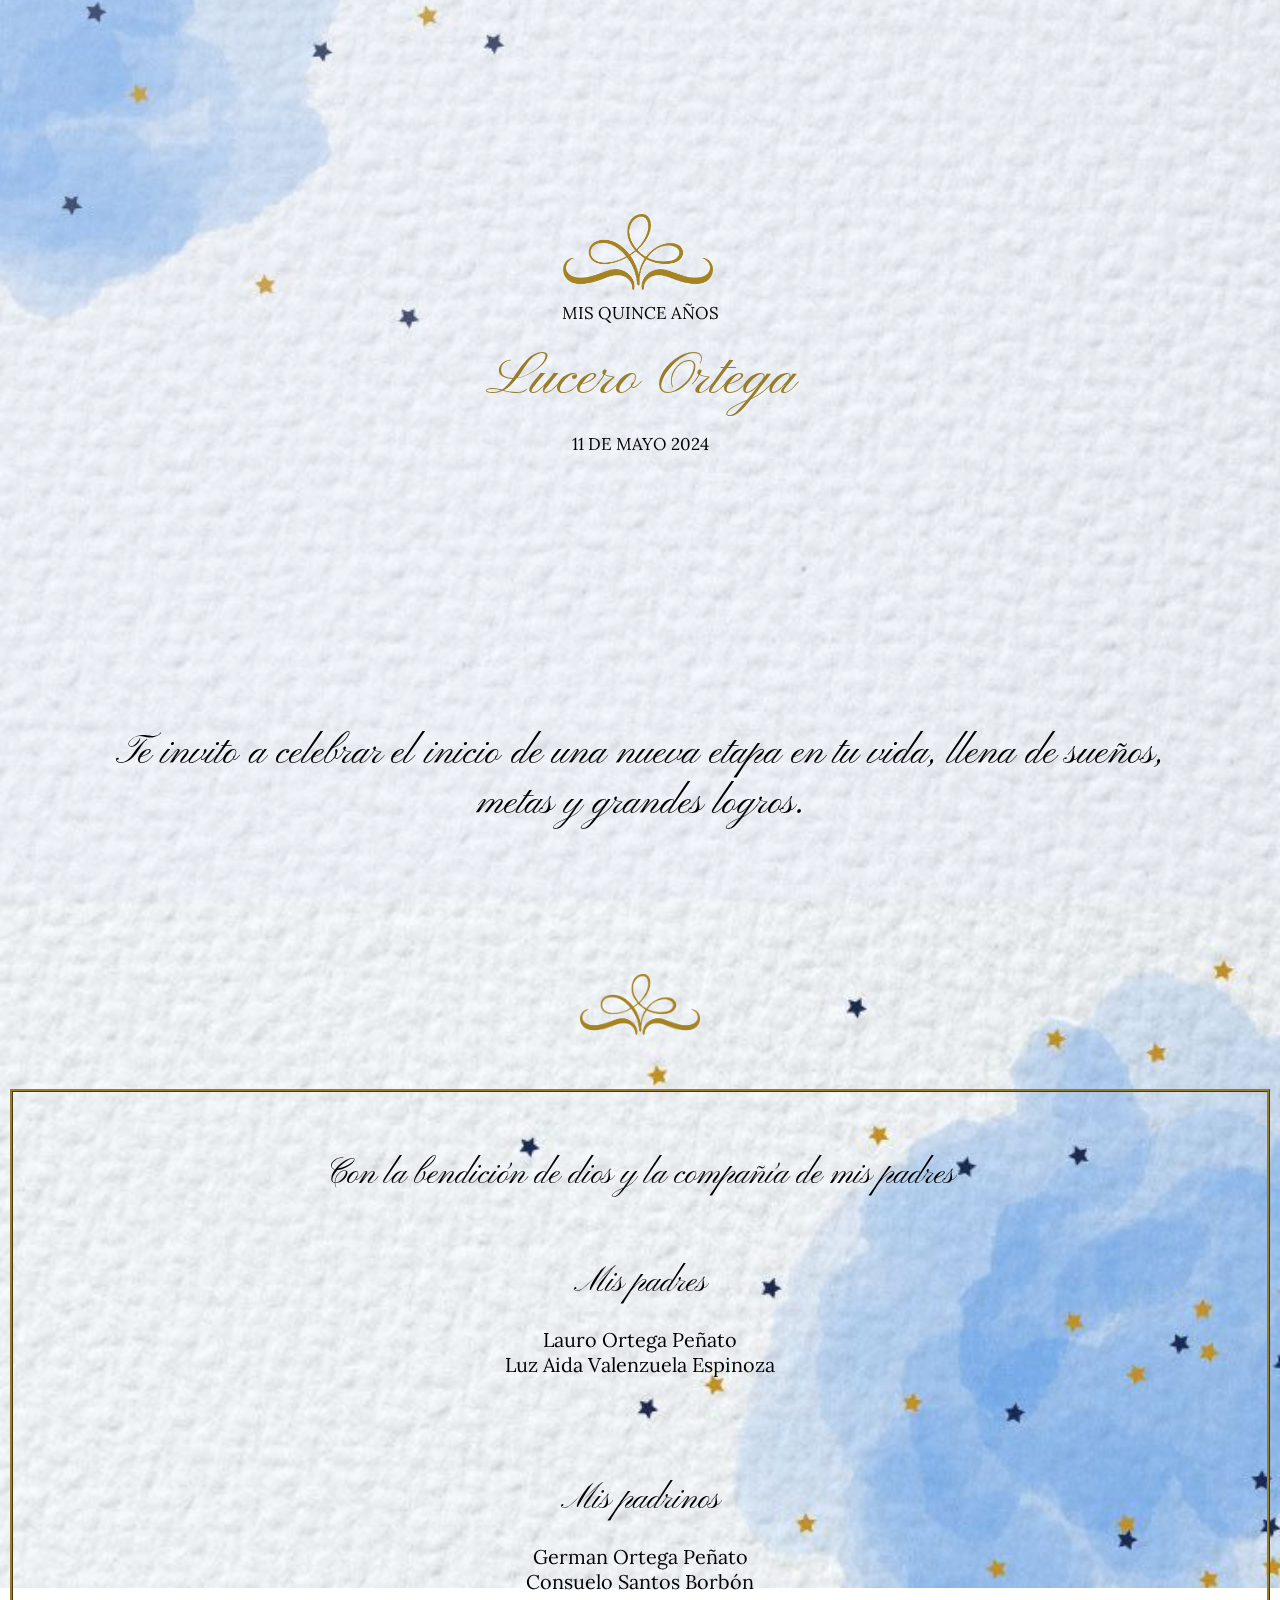
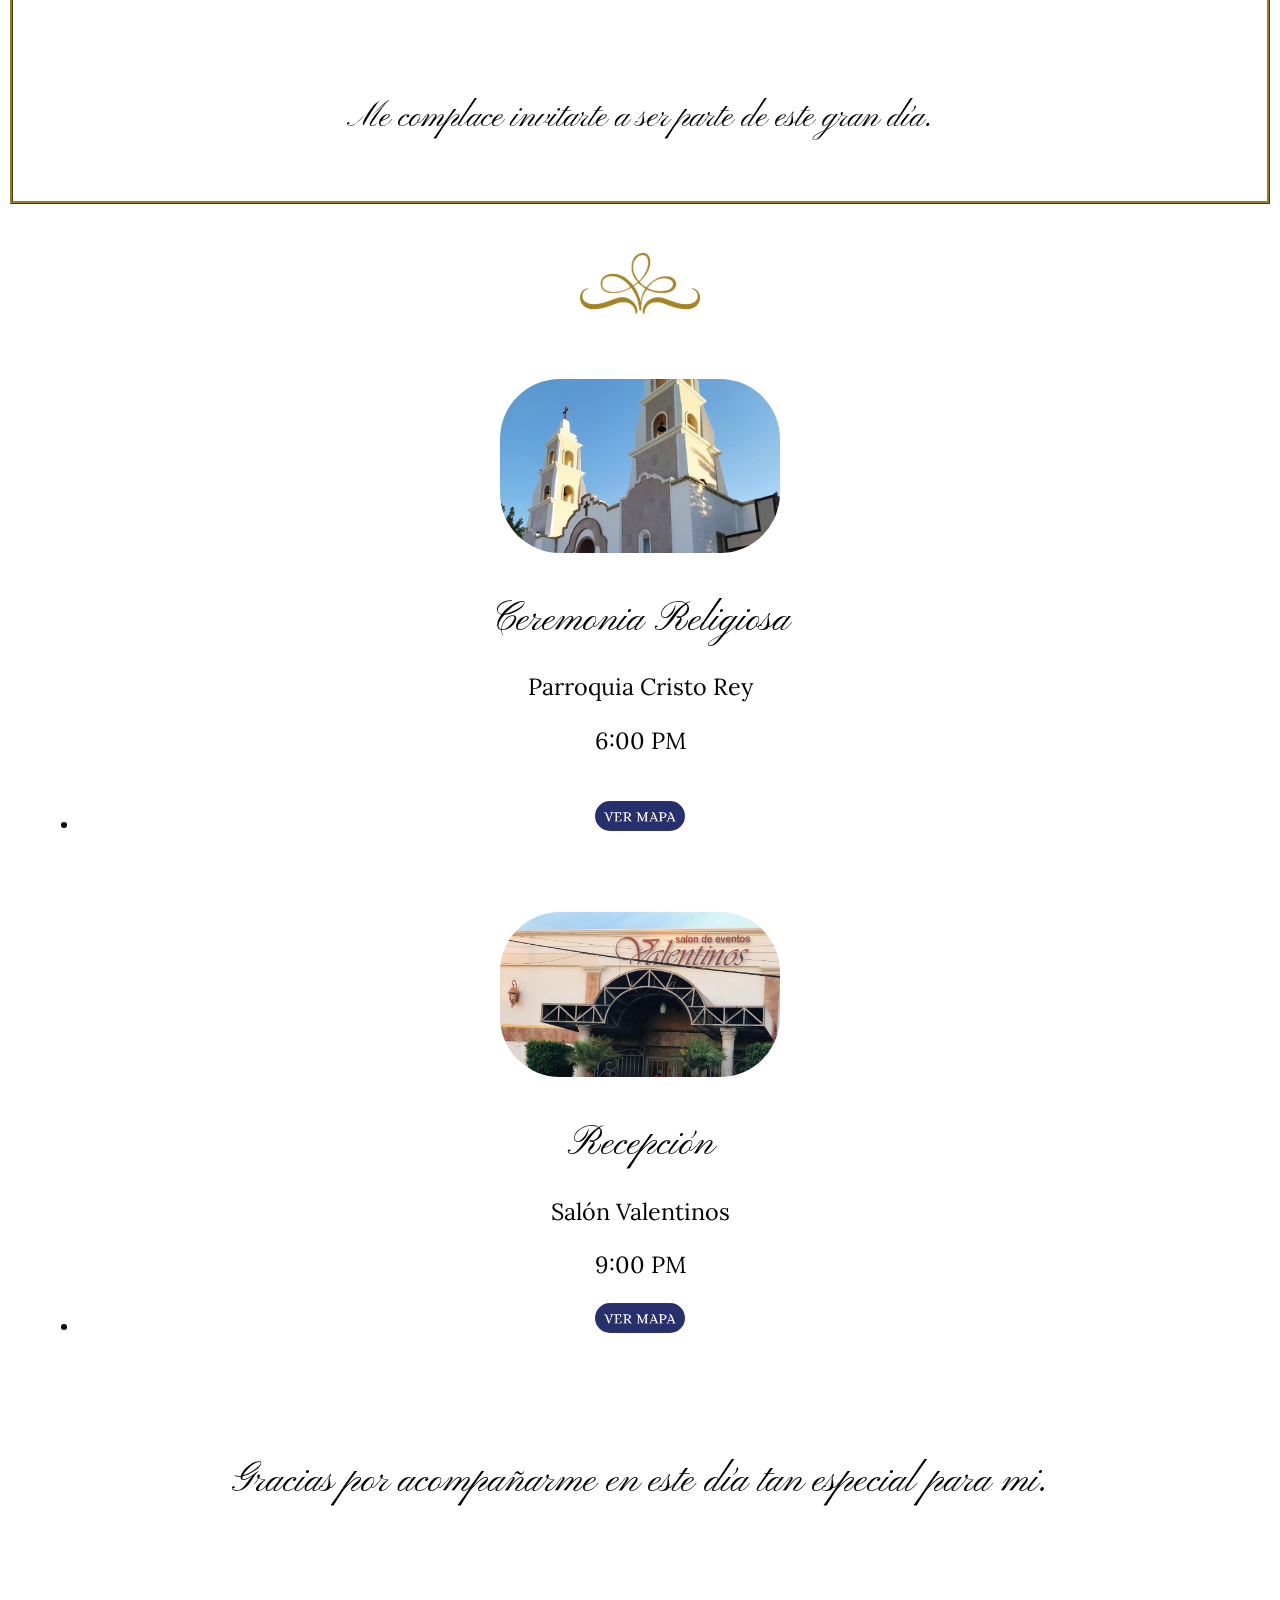
<file: index.html>
<!DOCTYPE html>

<html>
    <head>
        <title>MIS XV AÑOS LUCERO</title>
      
         <meta charset="utf-8">
        <link rel="stylesheet" href="css/estilos.css">
        
        <link rel="preconnect" href="https://fonts.gstatic.com" crossorigin>
        <link href="https://fonts.googleapis.com/css2?family=Alice&family=Dancing+Script:wght@400..700&family=Montserrat:ital,wght@0,100..900;1,100..900&family=Pinyon+Script&display=swap" rel="stylesheet">
        
        <link rel="preconnect" href="https://fonts.googleapis.com">
        <link rel="preconnect" href="https://fonts.gstatic.com" crossorigin>
        <link href="https://fonts.googleapis.com/css2?family=Alice&family=Dancing+Script:wght@400..700&family=Lora:ital,wght@0,400..700;1,400..700&family=Montserrat:ital,wght@0,100..900;1,100..900&family=Pinyon+Script&display=swap" rel="stylesheet">
       </head>
    <body>
                
        <br>
        <br>
        <br>
        <br>
        <br>
        <br>
        <br>
        <br>
        
        <header class="cabecera">
            
        <header class="decoracion">
        <img src="imagenes/decoracion.png" class="decoracion">
        </header>
        
       
        <h3 class="misxv">MIS QUINCE AÑOS</h3>
        
        <h1 class="lucero"> Lucero Ortega </h1>
        
        <h3 class="fecha">11 DE MAYO 2024</h3>


    <br>
    <br>
    <br>
    <br>
    <br>
    <br>
    <br>
    <br>
        <br>
        <br>
        
       
    <p class="teinvito">
        <h1>
      Te invito a celebrar el inicio de una nueva etapa en tu vida, llena de sueños, metas y grandes logros.
        </h1>
        
        <br>
        <br>
        <br>
        
        <header class="imagen2">
        <img src="imagenes/Copia%20de%20decoracion.png" class="imagen2">
        </header>
        
        <br>
        <br>
        <br>
        
        <header class="siguiente">
        <h1>Con la bendición de dios y la compañía de mis padres 
            </h1>
        
        <br>
        <h1> Mis padres</h1>
        <h3>Lauro Ortega Peñato<br>
        Luz Aida Valenzuela Espinoza</h3>
             
        <br>
        <br>
        <br>
        <h1>Mis padrinos</h1>
        <h3>German Ortega Peñato<br>
        Consuelo Santos Borbón</h3>
              
        <br>
            <br><br>
        <h1>Me complace invitarte a ser parte de este gran día.</h1>
            
        </header>
    
        <br>
        <br>
        <br>
        
        <header class="imagen2">
        <img src="imagenes/Copia%20de%20decoracion.png" class="imagen2">
        </header>
        
        <header class="iglesia">
        <img src="imagenes/iglesia.jpg" class="imagen">
        </header>
        
        <header class="iglesia2">
        <h1>Ceremonia Religiosa</h1>
        <h3>Parroquia Cristo Rey</h3>
        <h3>6:00 PM</h3>
        </header>
       
        <footer>
            <nav>
            <ul>
                <br>
                
            <header class="boton">
                <li><a href="https://maps.app.goo.gl/XnB2dymy49nua65r6" target="_blank"><img src="imagenes/boton%20ver%20mapa%202.png" class="boton"></a></li>
                
                </header>
                
                </ul>
            </nav>
        </footer>
         <br> 
        <br>
            
        <header class="salon">
        <img src="imagenes/valentinos.jpg" class="salon">
        </header>
        
        <header class="salon">
        <h1>Recepción</h1>
        <h3>Salón Valentinos</h3>
        <h3>9:00 PM</h3>
        
        <footer>
          <nav>
        <ul>
            <header class="boton2">
            <li><a href="https://maps.app.goo.gl/b3WgJ64DzuNmExsR8" target="_blank"><img src="imagenes/boton%20ver%20mapa.png" class="boton2"></a></li>
            </header>
            
            <br>
            <br>
            <br>
            <br>
                        
        <h1>Gracias por acompañarme en este día tan especial para mi.</h1>
        
              </ul>
            </nav>
        
        </footer>
        </header>
       
    </body>
</html>
</file>
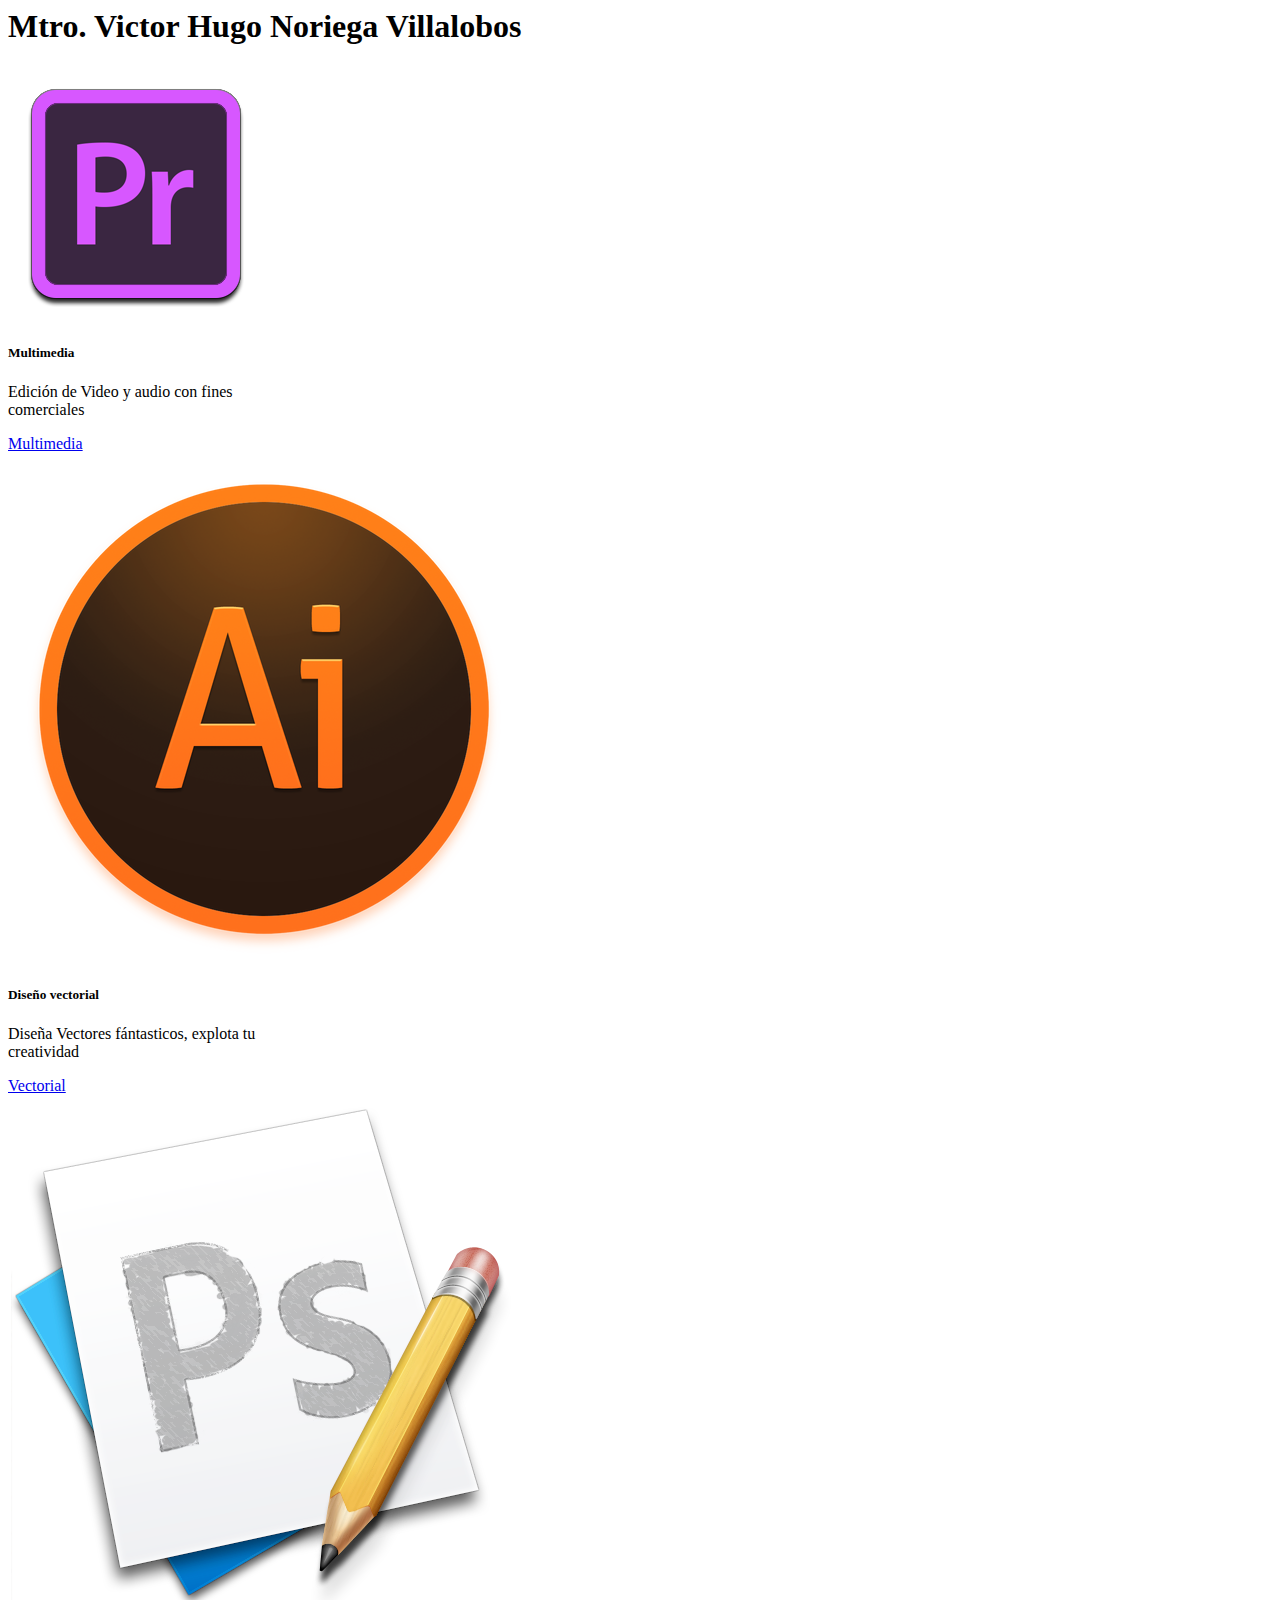
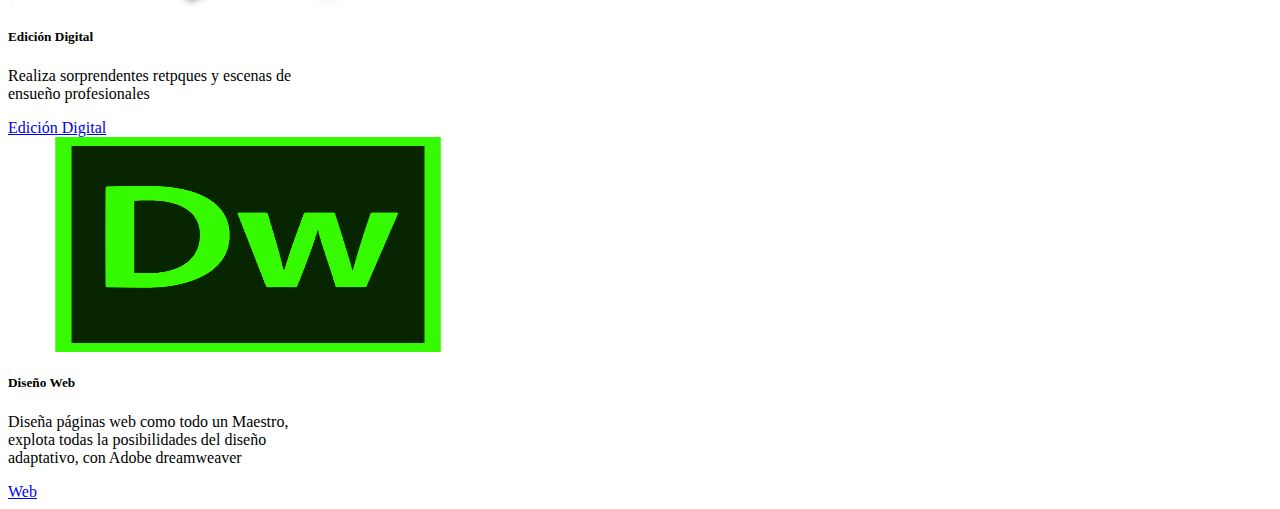
<file: cards.html>
<html lang="en">
<head>
  <meta charset="UTF-8">
  <meta http-equiv="X-UA-Compatible" content="IE=edge">
  <meta name="viewport" content="width=device-width, initial-scale=1.0">
  <title>Básicos de bootstrap</title>
    
    <link href="https://cdn.jsdelivr.net/npm/bootstrap@5.0.2/dist/css/bootstrap.min.css" rel="stylesheet" integrity="sha384-EVSTQN3/azprG1Anm3QDgpJLIm9Nao0Yz1ztcQTwFspd3yD65VohhpuuCOmLASjC" crossorigin="anonymous">
</head>
<body>
  <div class="container d-flex align-items-center justify-content-center vh-100 vw-100">
      
      <div class="row">
        <div class="col-12"> 
            <h1>Mtro. Victor Hugo Noriega Villalobos</h1>
        </div>
   



   
        <div class="col-12 col-sm-6 col-md-6 col-lg-3 " >
            <div class="card" style="width: 18rem;">
                <img class="card-img-top" src="logos/premiere.png" alt="Card image cap">
                <div class="card-body">
                <h5 class="card-title">Multimedia</h5>
                <p class="card-text"> Edición de Video y audio con fines comerciales</p>
                <a href="multi.html" class="btn btn-primary">Multimedia </a>
                </div>
            </div>  
            </div>
    
     

         <div class="col-12 col-sm-6 col-md-6 col-lg-3">
         <div class="card" style="width: 18rem;">
         <img class="card-img-top" src="logos/ilustrador.png" alt="Card image cap">
         <div class="card-body">
           <h5 class="card-title">Diseño vectorial</h5>
           <p class="card-text">Diseña Vectores fántasticos, explota tu creatividad</p>
           <a href="#" class="btn btn-primary">Vectorial</a>
           </div>
          </div>
          </div>
  
    
          <div class="col-12 col-sm-6 col-md-6 col-lg-3">
              
              <div class="card" style="width: 18rem;">
              
  <img class="card-img-top" src="logos/photoshop.png" alt="Card image cap">
  <div class="card-body">
    <h5 class="card-title">Edición Digital</h5>
    <p class="card-text">Realiza sorprendentes retpques y escenas de ensueño profesionales</p>
    <a href="#" class="btn btn-primary">Edición Digital</a>
  </div>
</div></div>
   
          <div class="col-12 col-sm-6 col-md-6 col-lg-3"><div class="card" style="width: 18rem;">
  <img class="card-img-top" src="logos/dreamweaver.png" width="480" height="215"  alt="Card image cap">
  <div class="card-body">
    <h5 class="card-title">Diseño Web</h5>
    <p class="card-text">    
            
        Diseña páginas web como todo un Maestro, explota todas la posibilidades del diseño adaptativo, con Adobe dreamweaver</p>
    <a href="multi.html" class="btn btn-primary">Web</a>
  </div>
</div></div>
</div>
</div>
    

 

 
</body>
</html>
</file>
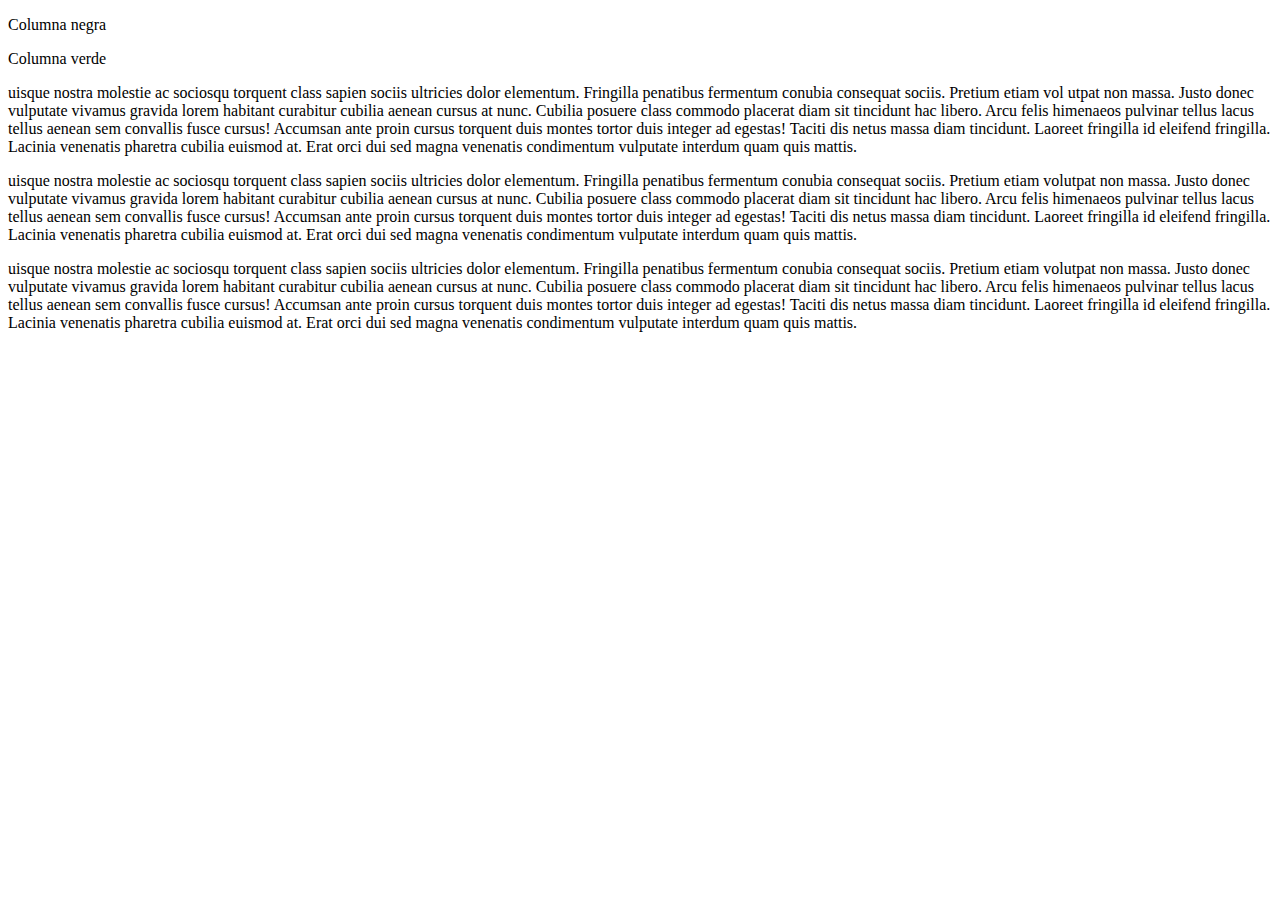
<file: columnab.html>
<!DOCTYPE html>
<html lang="en">
<head>
  <meta charset="UTF-8">
  <meta http-equiv="X-UA-Compatible" content="IE=edge">
  <meta name="viewport" content="width=device-width, initial-scale=1.0">
  <title>Básicos de bootstrap</title>
    
    <link href="https://cdn.jsdelivr.net/npm/bootstrap@5.0.2/dist/css/bootstrap.min.css" rel="stylesheet" integrity="sha384-EVSTQN3/azprG1Anm3QDgpJLIm9Nao0Yz1ztcQTwFspd3yD65VohhpuuCOmLASjC" crossorigin="anonymous">
</head>
<body>
 <main class="container d-flex align-items-center justify-content-center vh-100 vw-100" >
    
<div class="row">
     
     <!-- columna izquierda -->
    <div class="col-12 col-lg-9 bg-primary">
      <div class="row">
        <div class ="col-12  col-lg-8 bg-dark">
            
            <p class="text-white">Columna negra</p>
     
          </div>
        
          
          <div class ="col-12  col-lg-4 bg-success text-danger" >
          <p>Columna verde</p> 
          </div>
          
          <div class ="col-12  col-lg-4 bg-danger">
          <p>uisque nostra molestie ac sociosqu torquent class sapien sociis ultricies dolor elementum. Fringilla penatibus fermentum conubia consequat sociis. Pretium etiam vol utpat non massa. Justo donec vulputate vivamus gravida lorem habitant curabitur cubilia aenean cursus at nunc. Cubilia posuere class commodo placerat diam sit tincidunt hac libero. Arcu felis himenaeos pulvinar tellus lacus tellus aenean sem convallis fusce cursus! Accumsan ante proin cursus torquent duis montes tortor duis integer ad egestas! Taciti dis netus massa diam tincidunt. Laoreet fringilla id eleifend fringilla. Lacinia venenatis pharetra cubilia euismod at. Erat orci dui sed magna venenatis condimentum vulputate interdum quam quis mattis.</p> 
          </div>
        
          
          <div class ="col-12  col-lg-8 bg-warning">
          <p>uisque nostra molestie ac sociosqu torquent class sapien sociis ultricies dolor elementum. Fringilla penatibus fermentum conubia consequat sociis. Pretium etiam volutpat non massa. Justo donec vulputate vivamus gravida lorem habitant curabitur cubilia aenean cursus at nunc. Cubilia posuere class commodo placerat diam sit tincidunt hac libero. Arcu felis himenaeos pulvinar tellus lacus tellus aenean sem convallis fusce cursus! Accumsan ante proin cursus torquent duis montes tortor duis integer ad egestas! Taciti dis netus massa diam tincidunt. Laoreet fringilla id eleifend fringilla. Lacinia venenatis pharetra cubilia euismod at. Erat orci dui sed magna venenatis condimentum vulputate interdum quam quis mattis.</p> 
          </div>
        </div>
    </div>
    
    
    
    
    
    
    
     <!-- columna derecha -->
    
    
    <div class="col-12 col-lg-3 bg-secondary">
        <p>uisque nostra molestie ac sociosqu torquent class sapien sociis ultricies dolor elementum. Fringilla penatibus fermentum conubia consequat sociis. Pretium etiam volutpat non massa. Justo donec vulputate vivamus gravida lorem habitant curabitur cubilia aenean cursus at nunc. Cubilia posuere class commodo placerat diam sit tincidunt hac libero. Arcu felis himenaeos pulvinar tellus lacus tellus aenean sem convallis fusce cursus! Accumsan ante proin cursus torquent duis montes tortor duis integer ad egestas! Taciti dis netus massa diam tincidunt. Laoreet fringilla id eleifend fringilla. Lacinia venenatis pharetra cubilia euismod at. Erat orci dui sed magna venenatis condimentum vulputate interdum quam quis mattis.</p>
    </div>
     
     </div>
    </main>
 
</body>
</html>
</file>
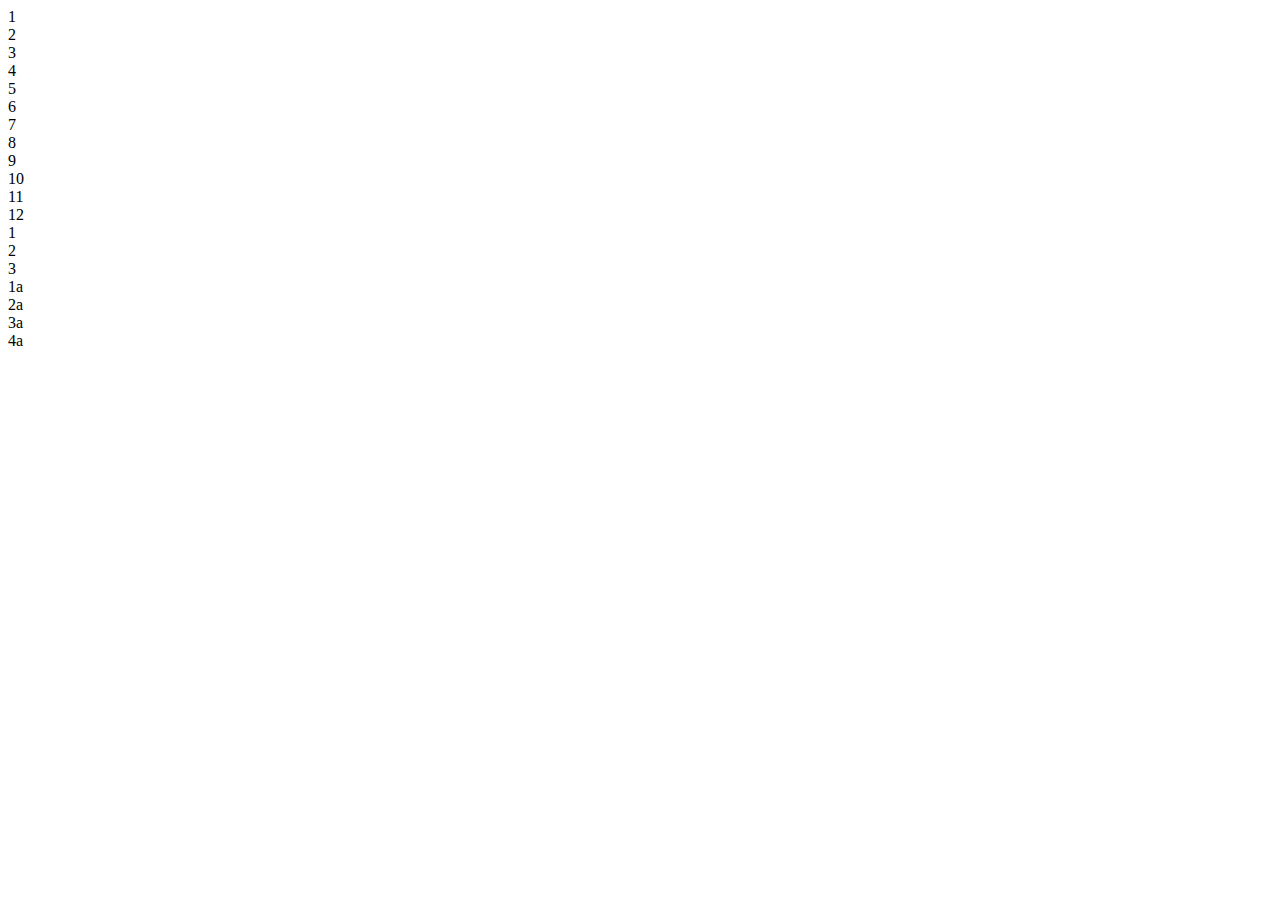
<file: columnas.html>
<!DOCTYPE html>
<html lang="en">
<head>
  <meta charset="UTF-8">
  <meta http-equiv="X-UA-Compatible" content="IE=edge">
  <meta name="viewport" content="width=device-width, initial-scale=1.0">
  <title>Básicos de bootstrap</title>
    
    <link href="https://cdn.jsdelivr.net/npm/bootstrap@5.0.2/dist/css/bootstrap.min.css" rel="stylesheet" integrity="sha384-EVSTQN3/azprG1Anm3QDgpJLIm9Nao0Yz1ztcQTwFspd3yD65VohhpuuCOmLASjC" crossorigin="anonymous">
</head>
<body>
  <div class="container">
      <div class="row">
        <div class="col-1 border">1</div>
        <div class="col-1 border">2</div>
        <div class="col-1 border">3</div>
        <div class="col-1 border">4</div>
        <div class="col-1 border">5</div>
        <div class="col-1 border">6</div>
        <div class="col-1 border">7</div>
        <div class="col-1 border">8</div>
        <div class="col-1 border">9</div>
        <div class="col-1 border">10</div>
        <div class="col-1 border">11</div>
        <div class="col-1 border">12</div>
      </div>
<div id ="2" class="row">
    <div class="col-1 border">1 </div>
    <div class="col-10 border">2</div>
    <div class="col-1 border">3</div>
</div>
      
      <div id ="3" class="row">
    <div class="col-12 col-sm-6 col-md-3 border" >1a </div>
    <div class="col-12 col-sm-6 col-md-3 border">2a</div>
    <div class="col-12 col-sm-6 col-md-3 border">3a</div>
    <div class="col-12 col-sm-6 col-md-3 border">4a</div>
</div>
</div>

 

 
</body>
</html>
</file>
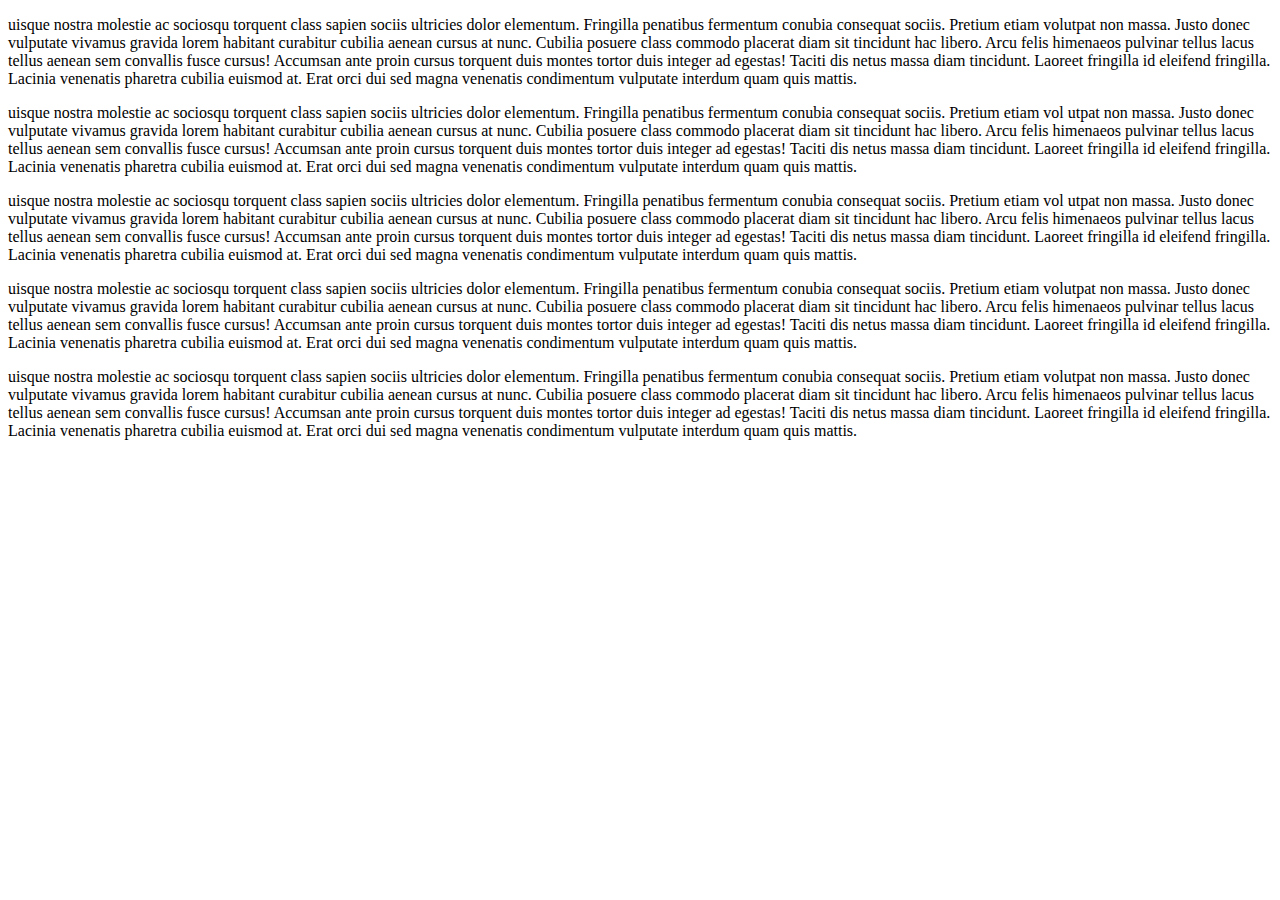
<file: columnas2.html>
<!DOCTYPE html>
<html lang="en">
<head>
  <meta charset="UTF-8">
  <meta http-equiv="X-UA-Compatible" content="IE=edge">
  <meta name="viewport" content="width=device-width, initial-scale=1.0">
  <title>Básicos de bootstrap</title>
    
    <link href="https://cdn.jsdelivr.net/npm/bootstrap@5.0.2/dist/css/bootstrap.min.css" rel="stylesheet" integrity="sha384-EVSTQN3/azprG1Anm3QDgpJLIm9Nao0Yz1ztcQTwFspd3yD65VohhpuuCOmLASjC" crossorigin="anonymous">
</head>
<body>
 <main class="container">
    
<div class="row">
     
     <!-- columna izquierda -->
    <div class="col-12 col-lg-9 bg-primary">
      <div class="row">
        <div class ="col-12  col-lg-8 bg-dark">
          <p>uisque nostra molestie ac sociosqu torquent class sapien sociis ultricies dolor elementum. Fringilla penatibus fermentum conubia consequat sociis. Pretium etiam volutpat non massa. Justo donec vulputate vivamus gravida lorem habitant curabitur cubilia aenean cursus at nunc. Cubilia posuere class commodo placerat diam sit tincidunt hac libero. Arcu felis himenaeos pulvinar tellus lacus tellus aenean sem convallis fusce cursus! Accumsan ante proin cursus torquent duis montes tortor duis integer ad egestas! Taciti dis netus massa diam tincidunt. Laoreet fringilla id eleifend fringilla. Lacinia venenatis pharetra cubilia euismod at. Erat orci dui sed magna venenatis condimentum vulputate interdum quam quis mattis.</p> 
          </div>
        
          
          <div class ="col-12  col-lg-4 bg-success">
          <p>uisque nostra molestie ac sociosqu torquent class sapien sociis ultricies dolor elementum. Fringilla penatibus fermentum conubia consequat sociis. Pretium etiam vol utpat non massa. Justo donec vulputate vivamus gravida lorem habitant curabitur cubilia aenean cursus at nunc. Cubilia posuere class commodo placerat diam sit tincidunt hac libero. Arcu felis himenaeos pulvinar tellus lacus tellus aenean sem convallis fusce cursus! Accumsan ante proin cursus torquent duis montes tortor duis integer ad egestas! Taciti dis netus massa diam tincidunt. Laoreet fringilla id eleifend fringilla. Lacinia venenatis pharetra cubilia euismod at. Erat orci dui sed magna venenatis condimentum vulputate interdum quam quis mattis.</p> 
          </div>
          
          <div class ="col-12  col-lg-4 bg-danger">
          <p>uisque nostra molestie ac sociosqu torquent class sapien sociis ultricies dolor elementum. Fringilla penatibus fermentum conubia consequat sociis. Pretium etiam vol utpat non massa. Justo donec vulputate vivamus gravida lorem habitant curabitur cubilia aenean cursus at nunc. Cubilia posuere class commodo placerat diam sit tincidunt hac libero. Arcu felis himenaeos pulvinar tellus lacus tellus aenean sem convallis fusce cursus! Accumsan ante proin cursus torquent duis montes tortor duis integer ad egestas! Taciti dis netus massa diam tincidunt. Laoreet fringilla id eleifend fringilla. Lacinia venenatis pharetra cubilia euismod at. Erat orci dui sed magna venenatis condimentum vulputate interdum quam quis mattis.</p> 
          </div>
        
          
          <div class ="col-12  col-lg-8 bg-warning">
          <p>uisque nostra molestie ac sociosqu torquent class sapien sociis ultricies dolor elementum. Fringilla penatibus fermentum conubia consequat sociis. Pretium etiam volutpat non massa. Justo donec vulputate vivamus gravida lorem habitant curabitur cubilia aenean cursus at nunc. Cubilia posuere class commodo placerat diam sit tincidunt hac libero. Arcu felis himenaeos pulvinar tellus lacus tellus aenean sem convallis fusce cursus! Accumsan ante proin cursus torquent duis montes tortor duis integer ad egestas! Taciti dis netus massa diam tincidunt. Laoreet fringilla id eleifend fringilla. Lacinia venenatis pharetra cubilia euismod at. Erat orci dui sed magna venenatis condimentum vulputate interdum quam quis mattis.</p> 
          </div>
        </div>
    </div>
    
    
    
    
    
    
    
     <!-- columna derecha -->
    
    
    <div class="col-12 col-lg-3 bg-secondary">
        <p>uisque nostra molestie ac sociosqu torquent class sapien sociis ultricies dolor elementum. Fringilla penatibus fermentum conubia consequat sociis. Pretium etiam volutpat non massa. Justo donec vulputate vivamus gravida lorem habitant curabitur cubilia aenean cursus at nunc. Cubilia posuere class commodo placerat diam sit tincidunt hac libero. Arcu felis himenaeos pulvinar tellus lacus tellus aenean sem convallis fusce cursus! Accumsan ante proin cursus torquent duis montes tortor duis integer ad egestas! Taciti dis netus massa diam tincidunt. Laoreet fringilla id eleifend fringilla. Lacinia venenatis pharetra cubilia euismod at. Erat orci dui sed magna venenatis condimentum vulputate interdum quam quis mattis.</p>
    </div>
     
     </div>
    </main>
 
</body>
</html>
</file>
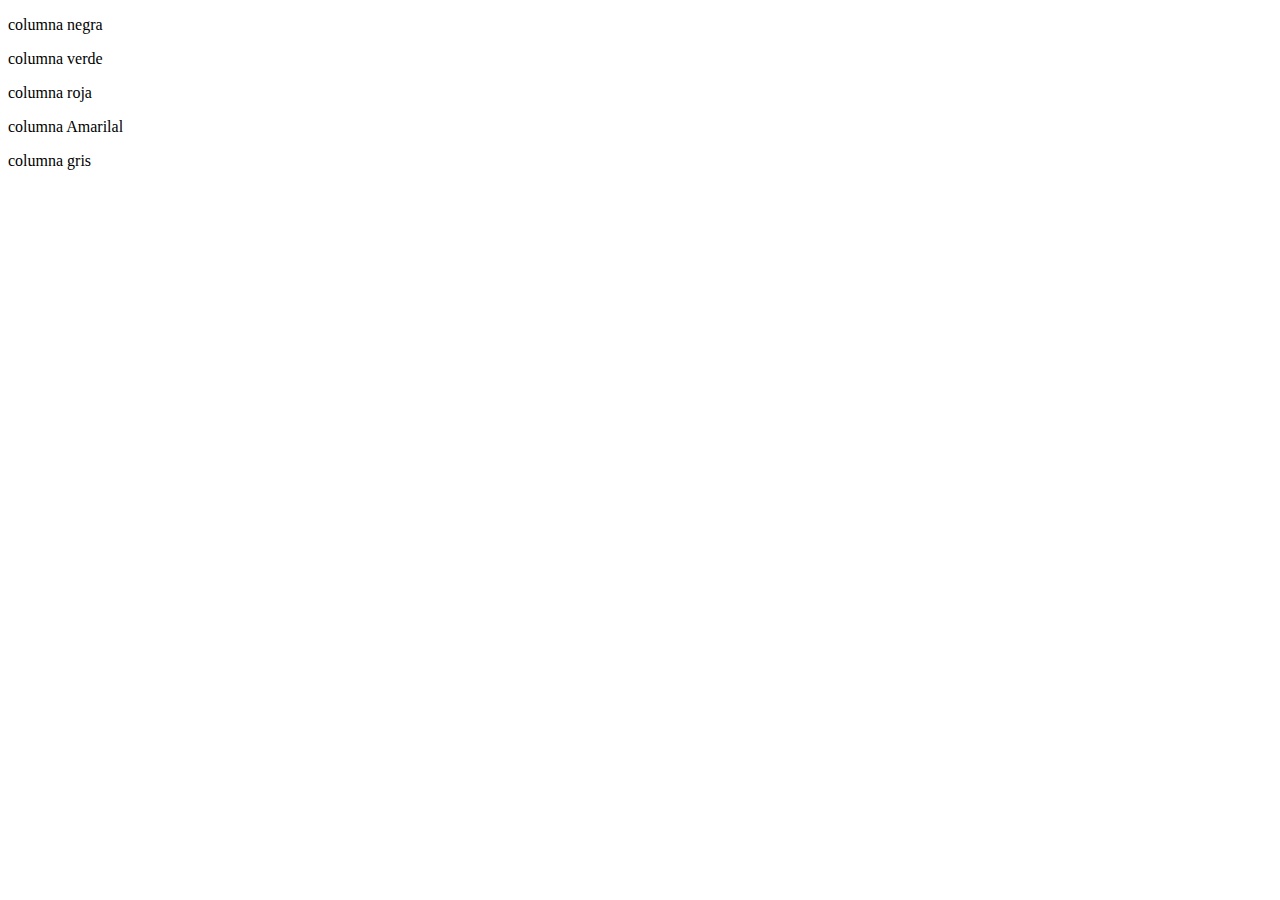
<file: columnas3.html>
<!DOCTYPE html>
<html lang="en">
<head>
  <meta charset="UTF-8">
  <meta http-equiv="X-UA-Compatible" content="IE=edge">
  <meta name="viewport" content="width=device-width, initial-scale=1.0">
  <title>Básicos de bootstrap</title>
    
    <link href="https://cdn.jsdelivr.net/npm/bootstrap@5.0.2/dist/css/bootstrap.min.css" rel="stylesheet" integrity="sha384-EVSTQN3/azprG1Anm3QDgpJLIm9Nao0Yz1ztcQTwFspd3yD65VohhpuuCOmLASjC" crossorigin="anonymous">
</head>
<body>
 <main class="container d-flex align-items-center">
    
<div class="row">
     
     <!-- columna izquierda -->
    <div class="col-12 col-lg-9 bg-primary">
      <div class="row">
        <div class ="col-12  col-lg-8 bg-dark">
         <p>columna negra</p>
          </div>
        
          
          <div class ="col-12  col-lg-4 bg-success">
               <p>columna verde</p>
          
          </div>
          
          <div class ="col-12  col-lg-4 bg-danger">
            <p>columna roja</p>
          </div>
        
          
          <div class ="col-12  col-lg-8 bg-warning">
            <p>columna Amarilal</p>
          </div>
        </div>
    </div>
    
    
    
    
    
    
    
     <!-- columna derecha -->
    
    
    <div class="col-12 col-lg-3 bg-secondary">
         <p>columna gris</p>
    </div>
     
     </div>
    </main>
 
</body>
</html>
</file>
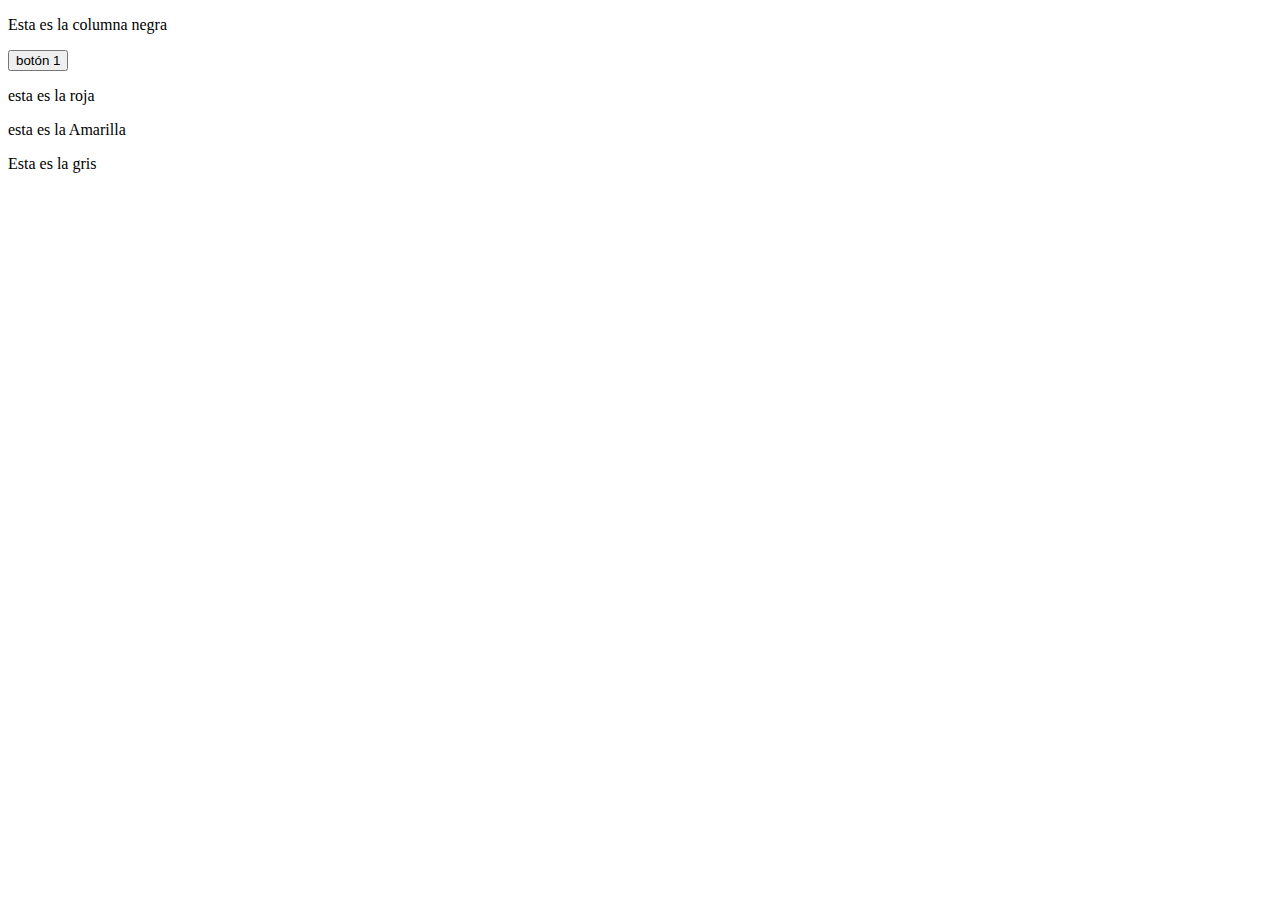
<file: columnasx.html>
<!DOCTYPE html>
<html lang="en">
<head>
  <meta charset="UTF-8">
  <meta http-equiv="X-UA-Compatible" content="IE=edge">
  <meta name="viewport" content="width=device-width, initial-scale=1.0">
  <title>Básicos de bootstrap</title>
    
    <link href="https://cdn.jsdelivr.net/npm/bootstrap@5.0.2/dist/css/bootstrap.min.css" rel="stylesheet" integrity="sha384-EVSTQN3/azprG1Anm3QDgpJLIm9Nao0Yz1ztcQTwFspd3yD65VohhpuuCOmLASjC" crossorigin="anonymous">
</head>
<body>
 <main class="container">
     <div class="row">
         <div class ="col-12  bg-dark">
             
 
 
         </div>   
    
<div class="row">
     
     <!-- columna izquierda -->
    <div class="col-12 col-lg-9 bg-primary">
      <div class="row">
        <div class ="col-12  col-lg-8 bg-dark">
          <p class="text-primary">Esta es la columna negra</p> 
          </div>
        
          
          <div class ="col-12  col-lg-4 bg-success">
      <button class="btn btn-primary">botón 1</button>
          </div>
          
          <div class ="col-12  col-lg-4 bg-danger">
        <p>esta es la roja</p>
          </div>
        
          
          <div class ="col-12  col-lg-8 bg-warning">
           <p>esta es la Amarilla</p>
    

          </div>
        </div>
    </div>
    
    
    
    
    
    
    
     <!-- columna derecha -->
    
    
    <div class="col-12 col-lg-3 bg-secondary">
        <p>Esta es la gris</p>
    </div>
     
     </div>
    </main>
 
</body>
</html>
</file>
<file: css/estilos.css>
*{
    padding: 0px;
    box-sizing: border-box;
 
}

h1{

  font-family: "Pinyon Script", cursive;
  font-weight: 100;
}

h3{
   font-family: "Lora", serif;
  font-weight:200
}

body{
    
    padding: 30px;
    margin: 50px;
    background-image: url(../imagenes/fondo.jpg);
    background-size: cover;
    background-repeat: no-repeat;
    background-attachment: fixed;
    background-position: center;   
}

body:before{
    
    position: fixed;
    content: "";
    width: 100%;
    min-height: 100%;
    top: 0;
    left: 0;
    background: rgba(230,235,252);
    opacity: 0.2;
    z-index: -1;
}

.cabecera{
    padding-bottom: 50px;
    font-size: 20px;
    text-align: center;
    display:block;
}
    

.decoracion img{
    width: 150px;
    padding: 0px;
    margin: -10px;
    margin-left: -15px       
}
    
.iglesia img{
    width: 300px;
    padding: 10px;
    border-radius: 70px;
 } 

.boton img{
    width: 90px;
    border-radius: 25px;
}

.salon img{
    width: 300px;
    padding: 10px;
    border-radius: 70px; 
}

.boton2 img{
    width: 90px;
    border-radius: 25px;
    padding: 0px;
 }   

.misxv{
    text-align:center;
    font-size: 17px;
 }

.lucero{
    text-align: center;
    font-size: 60px;
    margin: 10px;
    color: #997C28
 }

.fecha{
    text-align: center;
    font-size: 17px;
}   

.teinvito
    text-align: c;
    font-size: 15px;
    border-style:ridge;
    padding: 40px;
    margin: -70px;
    border-color: #997C28;
    border-width: medium;
 } 
    
.iglesia2{
    text-align:center;
 }   

.siguiente{
    text-align: center;
    font-size: 17px;
    border-style: ridge;
    border-color: #997C28;
    padding: 40px;
    margin: -70px;
    border-width: medium;
    font-style:
}

.imagen2 img{
    width: 200px;
    padding: 40px;
    margin: 10px
        
}

.decoracion3{
    width: 150px
</file>
